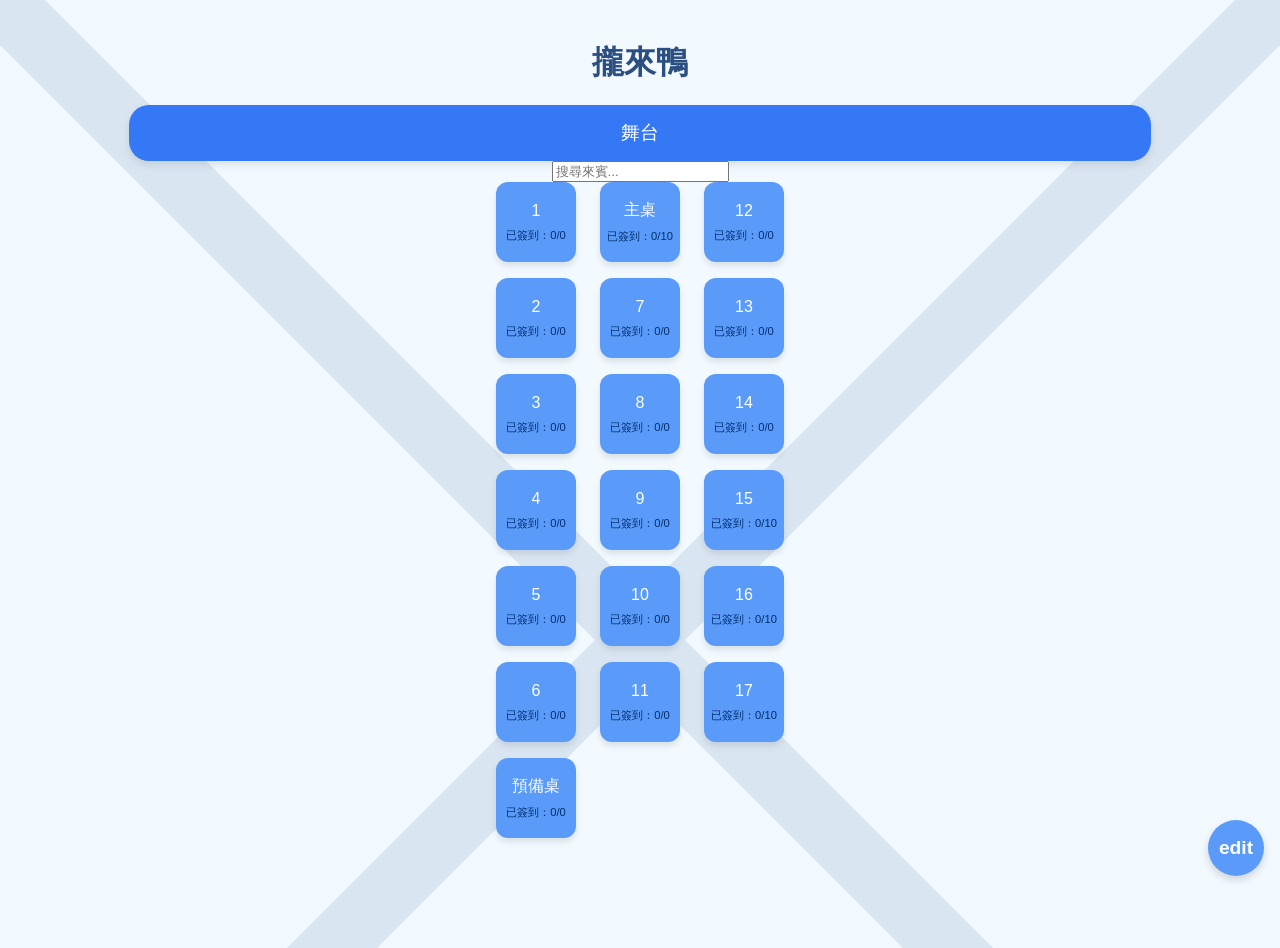
<file: index.html>
<!DOCTYPE html>
<html lang="zh-Hant">
<head>
<meta charset="UTF-8" />
<meta name="viewport" content="width=device-width, initial-scale=1" />
<title>攏來鴨</title>
<link rel="stylesheet" href="style.css" />
</head>
<body>
  <h1>攏來鴨</h1>
  <div class="stage">舞台</div>

  <div class="search-container">
    <input type="text" id="search-bar" placeholder="搜尋來賓..." oninput="searchGuest()" />
    <div id="search-results"></div>
  </div>

  <div class="container">
    <div class="column" id="table-container-left"></div>
    <div class="column" id="table-container-center"></div>
    <div class="column" id="table-container-right"></div>
  </div>

  <div class="overlay" id="overlay"></div>
  <div class="modal" id="modal">
    <h3 id="modal-title"></h3>
    <div class="guest-list" id="guest-list"></div>
    <div id="guest-edit-list" style="display:none;"></div>
    <button id="add-guest-btn" class="add-guest-btn" style="display:none;">＋新增來賓</button>
    <button onclick="closeModal()" id="modal-close-btn">關閉</button>
  </div>

  <button id="edit-mode-toggle">edit</button>

  <script src="script.js"></script>
</body>
</html>
</file>
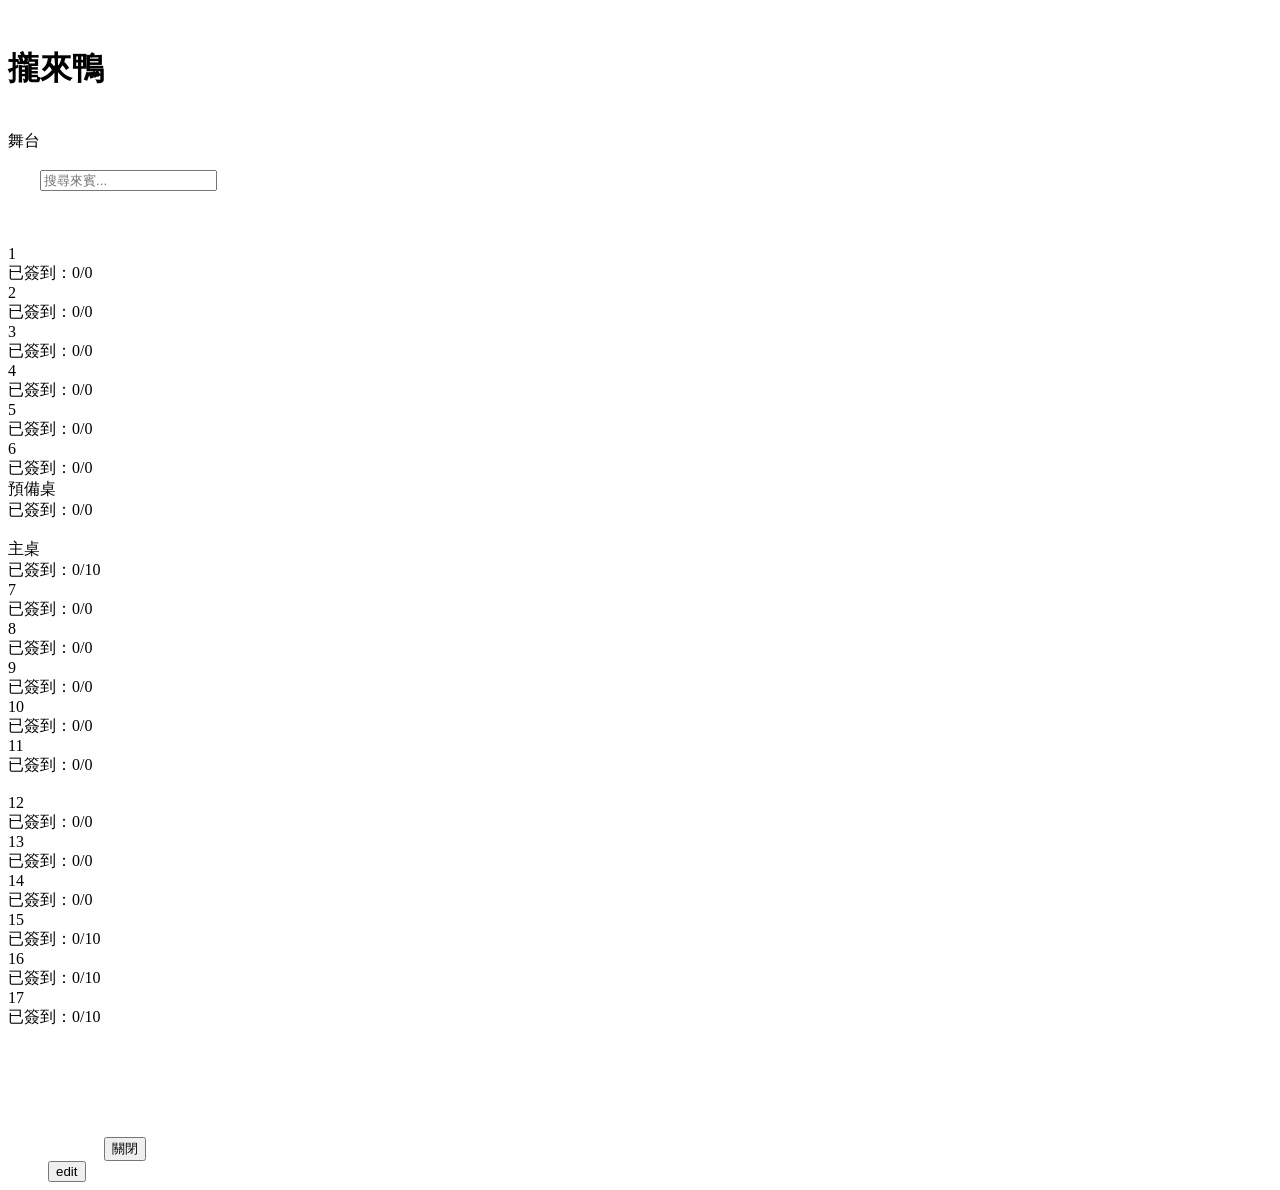
<file: protal.html>
<!DOCTYPE html>
<html lang="en">
<head>
    <meta charset="UTF-8" />
    <meta name="viewport" content="width=device-width, initial-scale=1" />
    <title>攏來鴨</title>
    <style>
        body {
            font-family: 'Segoe UI', Tahoma, Geneva, Verdana, sans-serif;
            margin: 0;
            padding: 20px 20px 80px 20px; /* 底部留区域给浮动按钮 */
            text-align: center;
            background-color: #f2f9ff;
            background-image: url('data:image/svg+xml;utf8,<svg xmlns="http://www.w3.org/2000/svg" width="100" height="100" viewBox="0 0 10 10"><line x1="0" y1="0" x2="10" y2="10" stroke="%23d9e6f2" stroke-width="0.5"/><line x1="10" y1="0" x2="0" y2="10" stroke="%23d9e6f2" stroke-width="0.5"/></svg>');
            background-size: cover;
        }
        h1 {
            color: #2b4f81;
            margin-bottom: 20px;
            font-size: 2em;
        }
        .stage {
            background-color: #3478f6;
            color: white;
            font-size: 1.2em;
            padding: 15px;
            margin-bottom: 30px;
            border-radius: 20px;
            width: 80%;
            margin: 0 auto;
            box-shadow: 0px 4px 8px rgba(0, 0, 0, 0.1);
        }
        .container {
            display: flex;
            justify-content: center;
            flex-wrap: wrap;
            gap: 20px;
            margin-bottom: 30px;
        }
        .column {
            display: flex;
            flex-direction: column;
            gap: 15px;
        }
        .table-circle {
            display: flex;
            flex-direction: column;
            justify-content: center;
            align-items: center;
            text-align: center;
            width: 80px;
            height: 80px;
            font-size: 1em;
            background-color: #5a9bfa;
            color: white;
            border-radius: 10px;
            cursor: pointer;
            transition: background-color 0.3s, transform 0.3s;
            box-shadow: 0 4px 6px rgba(0, 0, 0, 0.1);
            margin: 0 auto;
        }
        .table-circle:hover {
            background-color: #4a90e2;
            transform: translateY(-3px);
        }
        .status {
            font-size: 0.7em;
            color: #2b4f81;
        }
        .modal {
            display: none;
            position: fixed;
            top: 50%;
            left: 50%;
            transform: translate(-50%, -50%);
            background-color: #f0f8ff;
            padding: 24px 20px 40px 20px;
            border-radius: 20px;
            box-shadow: 0 4px 12px rgba(0, 0, 0, 0.1);
            z-index: 10;
            width: 90%;
            max-height: 75vh;
            overflow-y: auto;
        }
        .modal h3 {
            margin-top: 0;
            color: #2b4f81;
            font-size: 1.5em;
        }
        .guest-list {
            display: flex;
            flex-wrap: wrap;
            justify-content: center;
            gap: 10px;
        }
        .guest {
            display: inline-block;
            width: 45%;
            margin: 5px;
            padding: 10px;
            cursor: pointer;
            border-radius: 10px;
            background-color: #e0eaff;
            transition: background-color 0.3s;
            word-break: break-word;
        }
        .guest.checked-in {
            background-color: #002c5f;
            color: white;
        }
        .guest-edit {
            width: 100%;
            display: flex;
            align-items: center;
            margin-bottom: 10px;
        }
        .guest-edit input[type="text"] {
            flex-grow: 1;
            padding: 12px 15px;
            font-size: 1.1em;
            border: 1px solid #ccc;
            border-radius: 24px;
            margin-right: 10px;
        }
        .guest-edit button.delete-guest {
            padding: 6px 12px;
            background: #e74c3c;
            border: none;
            color: white;
            font-weight: bold;
            border-radius: 20px;
            cursor: pointer;
            transition: background-color 0.3s;
        }
        .guest-edit button.delete-guest:hover {
            background-color: #c0392b;
        }
        .add-guest-btn {
            background-color: #3478f6;
            color: white;
            border: none;
            padding: 12px 24px;
            font-size: 1em;
            border-radius: 24px;
            cursor: pointer;
            margin-top: 15px;
            box-shadow: 0 4px 6px rgba(0,0,0,0.1);
            transition: background-color 0.3s;
        }
        .add-guest-btn:hover {
            background-color: #2a62cc;
        }
        .search-result {
            padding: 10px;
            cursor: pointer;
            border-bottom: 1px solid #ddd;
            transition: background-color 0.3s;
            margin-bottom: 5px;
        }
        .search-result.checked-in {
            background-color: #002c5f;
            color: white;
        }
        button {
            padding: 10px 20px;
            border: none;
            border-radius: 20px;
            background-color: #2b4f81;
            color: white;
            font-size: 1em;
            cursor: pointer;
            transition: background-color 0.3s, transform 0.2s;
            margin-top: 20px;
        }
        button:hover {
            background-color: #1a3b67;
            transform: translateY(-2px);
        }
        button:active {
            transform: translateY(1px);
        }
        .overlay {
            position: fixed;
            top: 0;
            left: 0;
            width: 100%;
            height: 100%;
            background: rgba(0, 0, 0, 0.5);
            display: none;
            z-index: 5;
        }
        .search-container {
            margin: 20px auto;
            max-width: 90%;
            text-align: left;
        }
        .search-container input {
            width: calc(100% - 22px);
            padding: 14px 18px;
            border-radius: 20px;
            border: 1px solid #ccc;
            margin-bottom: 20px;
            font-size: 1.1em;
        }
        #search-results {
            text-align: left;
            max-width: 90%;
            margin: 0 auto;
            color: #002f6c;
            max-height: 150px;
            overflow-y: auto;
        }
 
        /* 新增：右下角浮动编辑按钮 */
        #edit-mode-toggle {
            position: fixed;
            right: 16px;
            bottom: 24px;
            width: 56px;
            height: 56px;
            border-radius: 50%;
            border: none;
            background-color: #5a9bfa;
            color: white;
            font-weight: bold;
            font-size: 1.1em;
            cursor: pointer;
            box-shadow: 0 4px 8px rgba(0,0,0,0.2);
            display: flex;
            align-items: center;
            justify-content: center;
            z-index: 200;
            user-select: none;
            transition: background-color 0.3s;
        }
        #edit-mode-toggle.editing {
            background-color: #4caf50;
        }
        #edit-mode-toggle:hover {
            background-color: #4a90e2;
        }
        #edit-mode-toggle.editing:hover {
            background-color: #419543;
        }
    </style>
</head>
<body>
    <h1>攏來鴨</h1>
    <div class="stage">舞台</div>
 
    <div class="search-container">
        <input type="text" id="search-bar" placeholder="搜尋來賓..." oninput="searchGuest()" />
        <div id="search-results"></div>
    </div>
 
    <div class="container">
        <div class="column" id="table-container-left"></div>
        <div class="column" id="table-container-center"></div>
        <div class="column" id="table-container-right"></div>
    </div>
 
    <div class="overlay" id="overlay"></div>
    <div class="modal" id="modal">
        <h3 id="modal-title"></h3>
        <div class="guest-list" id="guest-list"></div>
        <div id="guest-edit-list" style="display:none;"></div>
        <button id="add-guest-btn" class="add-guest-btn" style="display:none;">＋新增來賓</button>
        <button onclick="closeModal()" id="modal-close-btn">關閉</button>
    </div>
 
    <!-- 浮动编辑按钮 -->
    <button id="edit-mode-toggle">edit</button>
 
<script>
    let isEditMode = false;
    let currentEditTable = null;
 
    const tables = {
        left: [
            { tableNumber: 1, guests: [] },
            { tableNumber: 2, guests: [] },
            { tableNumber: 3, guests: [] },
            { tableNumber: 4, guests: [] },
            { tableNumber: 5, guests: [] },
            { tableNumber: 6, guests: [] },
            { tableNumber: '預備桌', guests: [] },
        ],
        center: [
            {
                tableNumber: '主桌', guests: [
                    { name: '新娘', checkedIn: false },
                    { name: '新郎', checkedIn: false },
                    { name: '新娘媽媽', checkedIn: false },
                    { name: '新娘爸爸', checkedIn: false },
                    { name: '新郎媽媽', checkedIn: false },
                    { name: '新郎爸爸', checkedIn: false },
                    { name: '新娘奶奶', checkedIn: false },
                    { name: '新娘舅舅', checkedIn: false },
                    { name: '新郎長輩1', checkedIn: false },
                    { name: '新郎長輩2', checkedIn: false },
                ]
            },
            { tableNumber: 7, guests: [] },
            { tableNumber: 8, guests: [] },
            { tableNumber: 9, guests: [] },
            { tableNumber: 10, guests: [] },
            { tableNumber: 11, guests: [] },
        ],
        right: [
            { tableNumber: 12, guests: [] },
            { tableNumber: 13, guests: [] },
            { tableNumber: 14, guests: [] },
            {
                tableNumber: 15, guests: [
                    { name: '黃羿涵', checkedIn: false },
                    { name: '蘇家慧', checkedIn: false },
                    { name: '黃子宸（院長一家）', checkedIn: false },
                    { name: '黃美萍', checkedIn: false },
                    { name: '王宏為', checkedIn: false },
                    { name: '王思涵', checkedIn: false },
                    { name: '陳姿彤', checkedIn: false },
                    { name: '陳羿妏', checkedIn: false },
                    { name: '張尹瑄', checkedIn: false },
                    { name: '張尹瑄男朋友', checkedIn: false },
                ]
            },
            {
                tableNumber: 16, guests: [
                    { name: '蔡依靜', checkedIn: false },
                    { name: '蔡依靜男朋友', checkedIn: false },
                    { name: '蔡涵羽', checkedIn: false },
                    { name: '鄧鎧萱', checkedIn: false },
                    { name: '周郁玲', checkedIn: false },
                    { name: '林依妮', checkedIn: false },
                    { name: '柯妤含', checkedIn: false },
                    { name: '劉佩琪', checkedIn: false },
                    { name: '楊旂', checkedIn: false },
                    { name: '劉致佑', checkedIn: false },
                ]
            },
            {
                tableNumber: 17, guests: [
                    { name: '何禎', checkedIn: false },
                    { name: '張芷嘉', checkedIn: false },
                    { name: '張志嘉', checkedIn: false },
                    { name: '陳振山', checkedIn: false },
                    { name: '閔世維', checkedIn: false },
                    { name: '陳柔妏', checkedIn: false },
                    { name: '馮冠維', checkedIn: false },
                    { name: '陳玉芬', checkedIn: false },
                    { name: '蕭舒云', checkedIn: false },
                    { name: '黃湘紋', checkedIn: false },
                ]
            },
        ]
    };
 
    function renderTables() {
        renderColumn('table-container-left', tables.left, 'left');
        renderColumn('table-container-center', tables.center, 'center');
        renderColumn('table-container-right', tables.right, 'right');
    }
 
    function renderColumn(containerId, tableData, sectionKey) {
        const container = document.getElementById(containerId);
        container.innerHTML = '';
 
        tableData.forEach((table, tableIndex) => {
            const tableDiv = document.createElement('div');
            tableDiv.className = 'table-circle';
            tableDiv.innerHTML = `${table.tableNumber}<div class="status">已簽到：${table.guests.reduce((count, guest) => count + (guest.checkedIn ? 1 : 0), 0)}/${table.guests.length}</div>`;
 
            tableDiv.onclick = () => openModal(table, sectionKey, tableIndex);
 
            container.appendChild(tableDiv);
        });
    }
 
    function openModal(table, sectionKey, tableIndex) {
        currentEditTable = { sectionKey, tableIndex };
        const modal = document.getElementById('modal');
        const overlay = document.getElementById('overlay');
        const guestList = document.getElementById('guest-list');
        const guestEditList = document.getElementById('guest-edit-list');
        const modalTitle = document.getElementById('modal-title');
        const addGuestBtn = document.getElementById('add-guest-btn');
 
        modalTitle.textContent = `桌子 ${table.tableNumber}`;
 
        if (!isEditMode) {
            guestList.style.display = 'flex';
            guestEditList.style.display = 'none';
            addGuestBtn.style.display = 'none';
 
            guestList.innerHTML = '';
 
            table.guests.forEach((guest) => {
                const guestDiv = document.createElement('div');
                guestDiv.className = 'guest';
                guestDiv.textContent = guest.name;
                if (guest.checkedIn) {
                    guestDiv.classList.add('checked-in');
                }
                guestDiv.onclick = () => {
                    guest.checkedIn = !guest.checkedIn;
                    guestDiv.classList.toggle('checked-in');
                    renderTables();
                };
                guestList.appendChild(guestDiv);
            });
        } else {
            guestList.style.display = 'none';
            guestEditList.style.display = 'block';
            addGuestBtn.style.display = 'inline-block';
 
            renderGuestEditList(table.guests);
        }
 
        modal.style.display = 'block';
        overlay.style.display = 'block';
    }
 
    function renderGuestEditList(guests) {
        const guestEditList = document.getElementById('guest-edit-list');
        guestEditList.innerHTML = '';
 
        guests.forEach((guest, idx) => {
            const guestDiv = document.createElement('div');
            guestDiv.className = 'guest-edit';
 
            const input = document.createElement('input');
            input.type = 'text';
            input.value = guest.name;
            input.placeholder = '輸入來賓名字';
            input.autocomplete = "off";
            input.spellcheck = false;
            input.inputMode = "text";
            input.oninput = (e) => {
                guest.name = e.target.value;
            };
 
            const delBtn = document.createElement('button');
            delBtn.className = 'delete-guest';
            delBtn.textContent = '刪除';
            delBtn.onclick = () => {
                guests.splice(idx, 1);
                renderGuestEditList(guests);
            };
 
            guestDiv.appendChild(input);
            guestDiv.appendChild(delBtn);
            guestEditList.appendChild(guestDiv);
        });
    }
 
    document.getElementById('add-guest-btn').addEventListener('click', () => {
        if (!currentEditTable) return;
 
        const table = tables[currentEditTable.sectionKey][currentEditTable.tableIndex];
        table.guests.push({ name: '', checkedIn: false });
        renderGuestEditList(table.guests);
    });
 
    function closeModal() {
        document.getElementById('modal').style.display = 'none';
        document.getElementById('overlay').style.display = 'none';
        currentEditTable = null;
    }
 
    function searchGuest() {
        const query = document.getElementById('search-bar').value.toLowerCase();
        const results = document.getElementById('search-results');
        results.innerHTML = '';
 
        if (query === '') {
            results.innerHTML = '';
            return;
        }
 
        Object.entries(tables).forEach(([sectionKey, tableArray]) => {
            tableArray.forEach(table => {
                table.guests.forEach(guest => {
                    if (guest.name.toLowerCase().includes(query)) {
                        const resultDiv = document.createElement('div');
                        resultDiv.className = 'search-result';
                        resultDiv.textContent = `${guest.name} - 桌子 ${table.tableNumber}`;
                        if (guest.checkedIn) {
                            resultDiv.classList.add('checked-in');
                        }
                        resultDiv.onclick = () => {
                            guest.checkedIn = !guest.checkedIn;
                            resultDiv.classList.toggle('checked-in');
                            renderTables();
                        };
                        results.appendChild(resultDiv);
                    }
                });
            });
        });
    }
 
    const editModeToggleBtn = document.getElementById('edit-mode-toggle');
    editModeToggleBtn.onclick = function () {
        if (!isEditMode) {
            isEditMode = true;
            editModeToggleBtn.classList.add('editing');
            // 切换文字为“save”，但你想只用 edit ，这里保持不变或者用颜色提示即可。
            // 如果想文字切换，可以改这里：
            // editModeToggleBtn.textContent = 'save';
            // 但我理解你用颜色区分，所以保持“edit”不变。
            // 清空搜索，避免干扰
            document.getElementById('search-bar').value = '';
            document.getElementById('search-results').innerHTML = '';
        } else {
            isEditMode = false;
            editModeToggleBtn.classList.remove('editing');
            // editModeToggleBtn.textContent = 'edit';
            closeModal(); // 关闭弹窗
            renderTables();
        }
    };
 
    renderTables();
</script>
</body>
</html>
</file>
<file: style.css>
body {
    font-family: 'Segoe UI', Tahoma, Geneva, Verdana, sans-serif;
    margin: 0;
    padding: 20px 20px 80px 20px;
    text-align: center;
    background-color: #f2f9ff;
    background-image: url('data:image/svg+xml;utf8,<svg xmlns="http://www.w3.org/2000/svg" width="100" height="100" viewBox="0 0 10 10"><line x1="0" y1="0" x2="10" y2="10" stroke="%23d9e6f2" stroke-width="0.5"/><line x1="10" y1="0" x2="0" y2="10" stroke="%23d9e6f2" stroke-width="0.5"/></svg>');
    background-size: cover;
}
h1 {
    color: #2b4f81;
    margin-bottom: 20px;
    font-size: 2em;
}
.stage {
    background-color: #3478f6;
    color: white;
    font-size: 1.2em;
    padding: 15px;
    margin-bottom: 30px;
    border-radius: 20px;
    width: 80%;
    margin: 0 auto;
    box-shadow: 0px 4px 8px rgba(0, 0, 0, 0.1);
}
.container {
    display: flex;
    justify-content: center;
    gap: 24px;
    max-width: 420px;
    margin: 0 auto 30px;
}
.column {
    display: flex;
    flex-direction: column;
    gap: 16px;
    align-items: center;
}
.table-circle {
    width: 80px;
    height: 80px;
    background-color: #5a9bfa;
    color: white;
    border-radius: 12px;
    box-shadow: 0 4px 6px rgba(0,0,0,0.1);
    display: flex;
    flex-direction: column;
    justify-content: center;
    align-items: center;
    cursor: pointer;
    font-size: 1em;
    text-align: center;
    user-select: none;
    transition: background-color 0.3s ease;
}
.table-circle:hover {
    background-color: #4a90e2;
}
.status {
    margin-top: 8px;
    font-size: 0.7em;
    color: #002f6c;
}
.guest-list {
    display: flex;
    flex-wrap: wrap;
    justify-content: center;
    gap: 10px;
}
.guest {
    display: inline-block;
    width: 45%;
    margin: 5px;
    padding: 10px;
    cursor: pointer;
    border-radius: 10px;
    background-color: #e0eaff;
    transition: background-color 0.3s;
    word-break: break-word;
}
.guest.checked-in {
    background-color: #002c5f;
    color: white;
}
.guest-edit {
    width: 100%;
    display: flex;
    align-items: center;
    margin-bottom: 10px;
}
.guest-edit input[type="text"] {
    flex-grow: 1;
    padding: 12px 15px;
    font-size: 1.1em;
    border: 1px solid #ccc;
    border-radius: 24px;
    margin-right: 10px;
    box-sizing: border-box;
    width: 100%;
}
.guest-edit button.delete-guest {
    padding: 6px 12px;
    background: #e74c3c;
    border: none;
    color: white;
    font-weight: bold;
    border-radius: 20px;
    cursor: pointer;
    transition: background-color 0.3s;
}
.guest-edit button.delete-guest:hover {
    background-color: #c0392b;
}
.add-guest-btn {
    background-color: #3478f6;
    color: white;
    border: none;
    padding: 12px 24px;
    font-size: 1em;
    border-radius: 24px;
    cursor: pointer;
    margin-top: 15px;
    box-shadow: 0 4px 6px rgba(0,0,0,0.1);
    transition: background-color 0.3s;
}
.add-guest-btn:hover {
    background-color: #2a62cc;
}
.search-result {
    padding: 10px;
    cursor: pointer;
    border-bottom: 1px solid #ddd;
    transition: background-color 0.3s;
    margin-bottom: 5px;
}
.search-result.checked-in {
    background-color: #002c5f;
    color: white;
}
button {
    padding: 10px 20px;
    border: none;
    border-radius: 20px;
    background-color: #2b4f81;
    color: white;
    font-size: 1em;
    cursor: pointer;
    transition: background-color 0.3s, transform 0.2s;
    margin-top: 20px;
}
button:hover {
    background-color: #1a3b67;
    transform: translateY(-2px);
}
button:active {
    transform: translateY(1px);
}

/* 遮罩 */
.overlay {
  position: fixed;
  top: 0; left: 0;
  width: 100vw; height: 100vh;
  background: rgba(0,0,0,0.5);
  z-index: 999;
  display: none;
}

/* Modal置中可滾動 */
.modal {
  position: fixed;
  top: 50%; left: 50%;
  transform: translate(-50%, -50%);
  background-color: #f0f8ff;
  border-radius: 20px;
  padding: 24px 20px 40px 20px;
  box-shadow: 0 4px 12px rgba(0, 0, 0, 0.2);
  width: 90vw;
  max-width: 400px;
  max-height: 75vh;
  overflow-y: auto;
  z-index: 1000;
  display: none;
}

/* 浮動編輯按鈕 */
#edit-mode-toggle {
  position: fixed;
  bottom: 24px;
  right: 16px;
  width: 56px;
  height: 56px;
  border-radius: 50%;
  background: #5a9bfa;
  color: white;
  font-weight: bold;
  font-size: 1.2em;
  border: none;
  cursor: pointer;
  box-shadow: 0 4px 8px rgba(0,0,0,0.15);
  z-index: 1100;
  display: flex;
  align-items: center;
  justify-content: center;
  user-select: none;
  transition: background-color 0.3s;
}
#edit-mode-toggle.editing {
  background-color: #4caf50;
}
#edit-mode-toggle:hover {
  background-color: #4a90e2;
}
#edit-mode-toggle.editing:hover {
  background-color: #419543;
}
</file>
